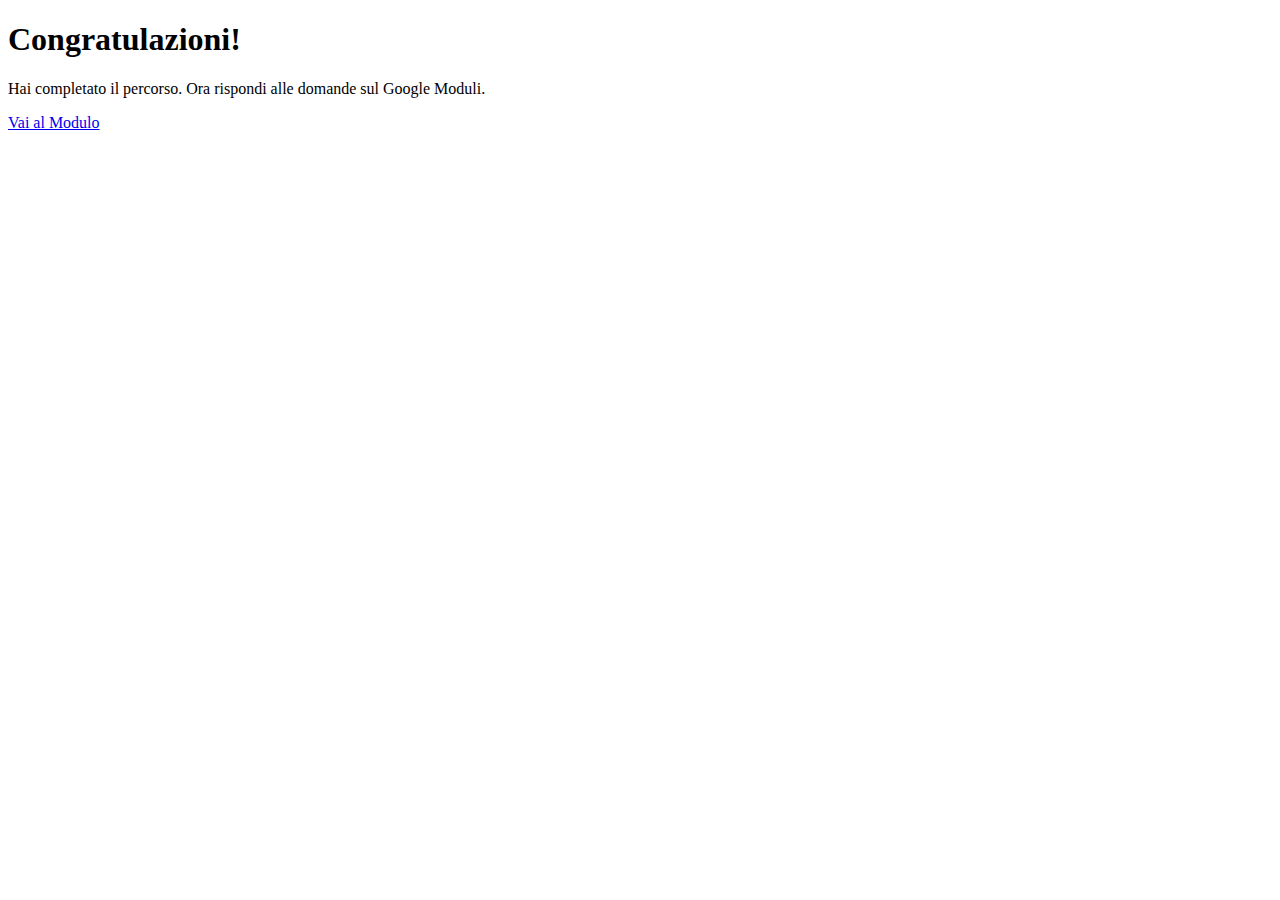
<file: docs.html>
<!DOCTYPE html>
<html lang="it">
<head>
    <meta charset="UTF-8">
    <meta name="viewport" content="width=device-width, initial-scale=1.0">
    <title>Fine del Percorso</title>
</head>
<body>
    <h1>Congratulazioni!</h1>
    <p>Hai completato il percorso. Ora rispondi alle domande sul Google Moduli.</p>
    <a href="https://docs.google.com/forms/d/e/1FAIpQLSfe6YbVG0uM7BJxVFiDb4RVL2d3ZKMnO9B6xMw">Vai al Modulo</a>
</body>
</html>
</file>
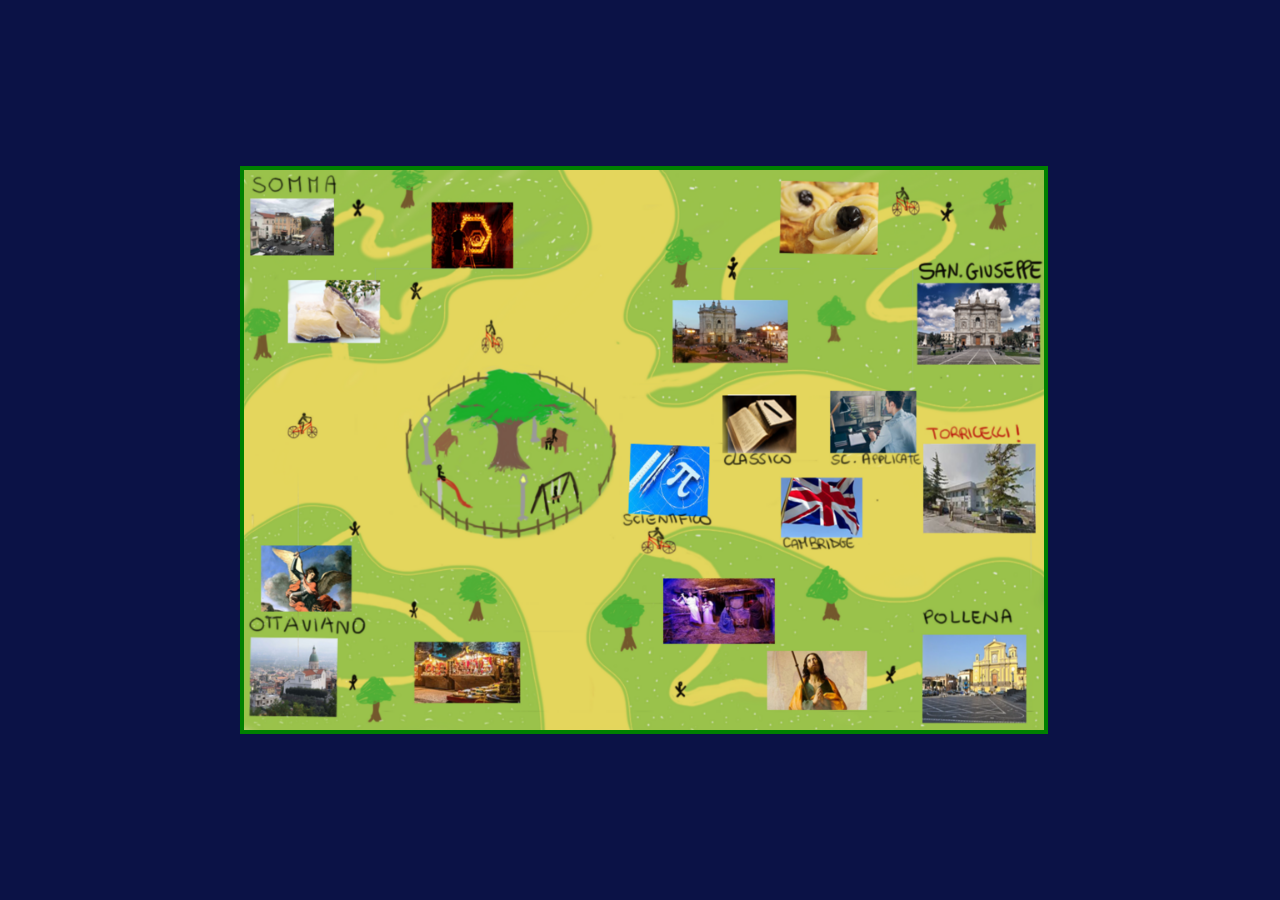
<file: mappa.html>
<!DOCTYPE html>
<html lang="it">
<head>
    <meta charset="UTF-8">
    <meta name="viewport" content="width=device-width, initial-scale=1.0">
    <title>Gioco dell'Oca Interattivo</title>
    <link rel="stylesheet" href="mappa.css">
</head>
<body>
    <div id="map-container">
        
        <img id="game-map" src="images/tabellone gioco G4BSA.png" alt="Mappa del Gioco dell'Oca">
        <div class="map-hotspot hotspot-1" data-link="pagina1.html"></div>
        <div class="map-hotspot hotspot-2" data-link="pagina2.html"></div>
        <div class="map-hotspot hotspot-3" data-link="pagina3.html"></div>
        <div class="map-hotspot hotspot-4" data-link="pagina1.html"></div>
        <div class="map-hotspot hotspot-5" data-link="pagina1.html"></div>
        <div class="map-hotspot hotspot-6" data-link="pagina1.html"></div>
        <div class="map-hotspot hotspot-7" data-link="pagina1.html"></div>
        <div class="map-hotspot hotspot-8" data-link="pagina1.html"></div>
        <div class="map-hotspot hotspot-9" data-link="pagina1.html"></div>
        <div class="map-hotspot hotspot-10" data-link="pagina1.html"></div>
        <div class="map-hotspot hotspot-11" data-link="pagina1.html"></div>
        <div class="map-hotspot hotspot-12" data-link="pagina1.html"></div>
        <div class="map-hotspot hotspot-13" data-link="pagina1.html"></div>
        <div class="map-hotspot hotspot-14" data-link="pagina1.html"></div>
        <div class="map-hotspot hotspot-15" data-link="pagina1.html"></div>
        <div class="map-hotspot hotspot-16" data-link="pagina1.html"></div>
        <div class="map-hotspot hotspot-17" data-link="pagina1.html"></div>
    </div>
    <script>
        document.querySelectorAll('.map-hotspot').forEach(hotspot => {
            hotspot.addEventListener('click', function() {
                window.location.href = this.dataset.link;
            });
        });
    </script>
</body>
</html>
</file>
<file: mappa.css>
body {
    margin: 0;
    display: flex;
    justify-content: center;
    align-items: center;
    height: 100vh;
    background-color: #0b1246;
}

#map-container {
    position: relative;
    width: 100%;
    max-width: 800px;
    margin: auto;
}

#game-map {
    width: 100%;
    height: auto;
    display: block;
    border: 4px solid green;
}

.map-hotspot {
    position: absolute;
    cursor: pointer;
    border: 2px solid transparent; /* Solo per scopi di debug, rimuovere in produzione */
}

/* Aggiungi gli stili specifici per ogni hotspot */
.hotspot-1 { top: 5%; left: 0.5%; width: 10%; height: 10%; }
.hotspot-2 { top: 23%; left: 53.5%; width: 14%; height: 11%; }
.hotspot-3 { top: 20%; left: 84%; width: 15%; height: 14%; }
.hotspot-4 { top: 19.5%; left: 5.5%; width: 11%; height: 10.5%; }
.hotspot-5 { top: 5%; left: 23.5%; width: 10%; height: 12%; }
.hotspot-6 { top: 2%; left: 67%; width: 12%; height: 12.5%; }
.hotspot-7 { top: 40%; left: 59.5%; width: 9%; height: 10%; }
.hotspot-8 { top: 39%; left: 73%; width: 10.5%; height: 11%; }
.hotspot-9 { top: 49%; left: 48%; width: 9.5%; height: 12%; }
.hotspot-10 { top: 55%; left: 67%; width: 10%; height: 10%; }
.hotspot-11{ top: 49%; left: 85%; width: 13.5%; height: 15%; }
.hotspot-12 { top: 67%; left: 2%; width: 11%; height: 11.5%; }
.hotspot-13 { top: 83.5%; left: 0.5%; width: 10.5%; height: 13.5%; }
.hotspot-14 { top: 84.5%; left: 21%; width: 13%; height: 10%; }
.hotspot-15 { top: 73%; left: 52.5%; width: 13.5%; height: 11%; }
.hotspot-16 { top: 85%; left: 65%; width: 12.5%; height: 11%; }
.hotspot-17 { top: 82.5%; left: 85%; width: 12%; height: 15%; }
</file>
